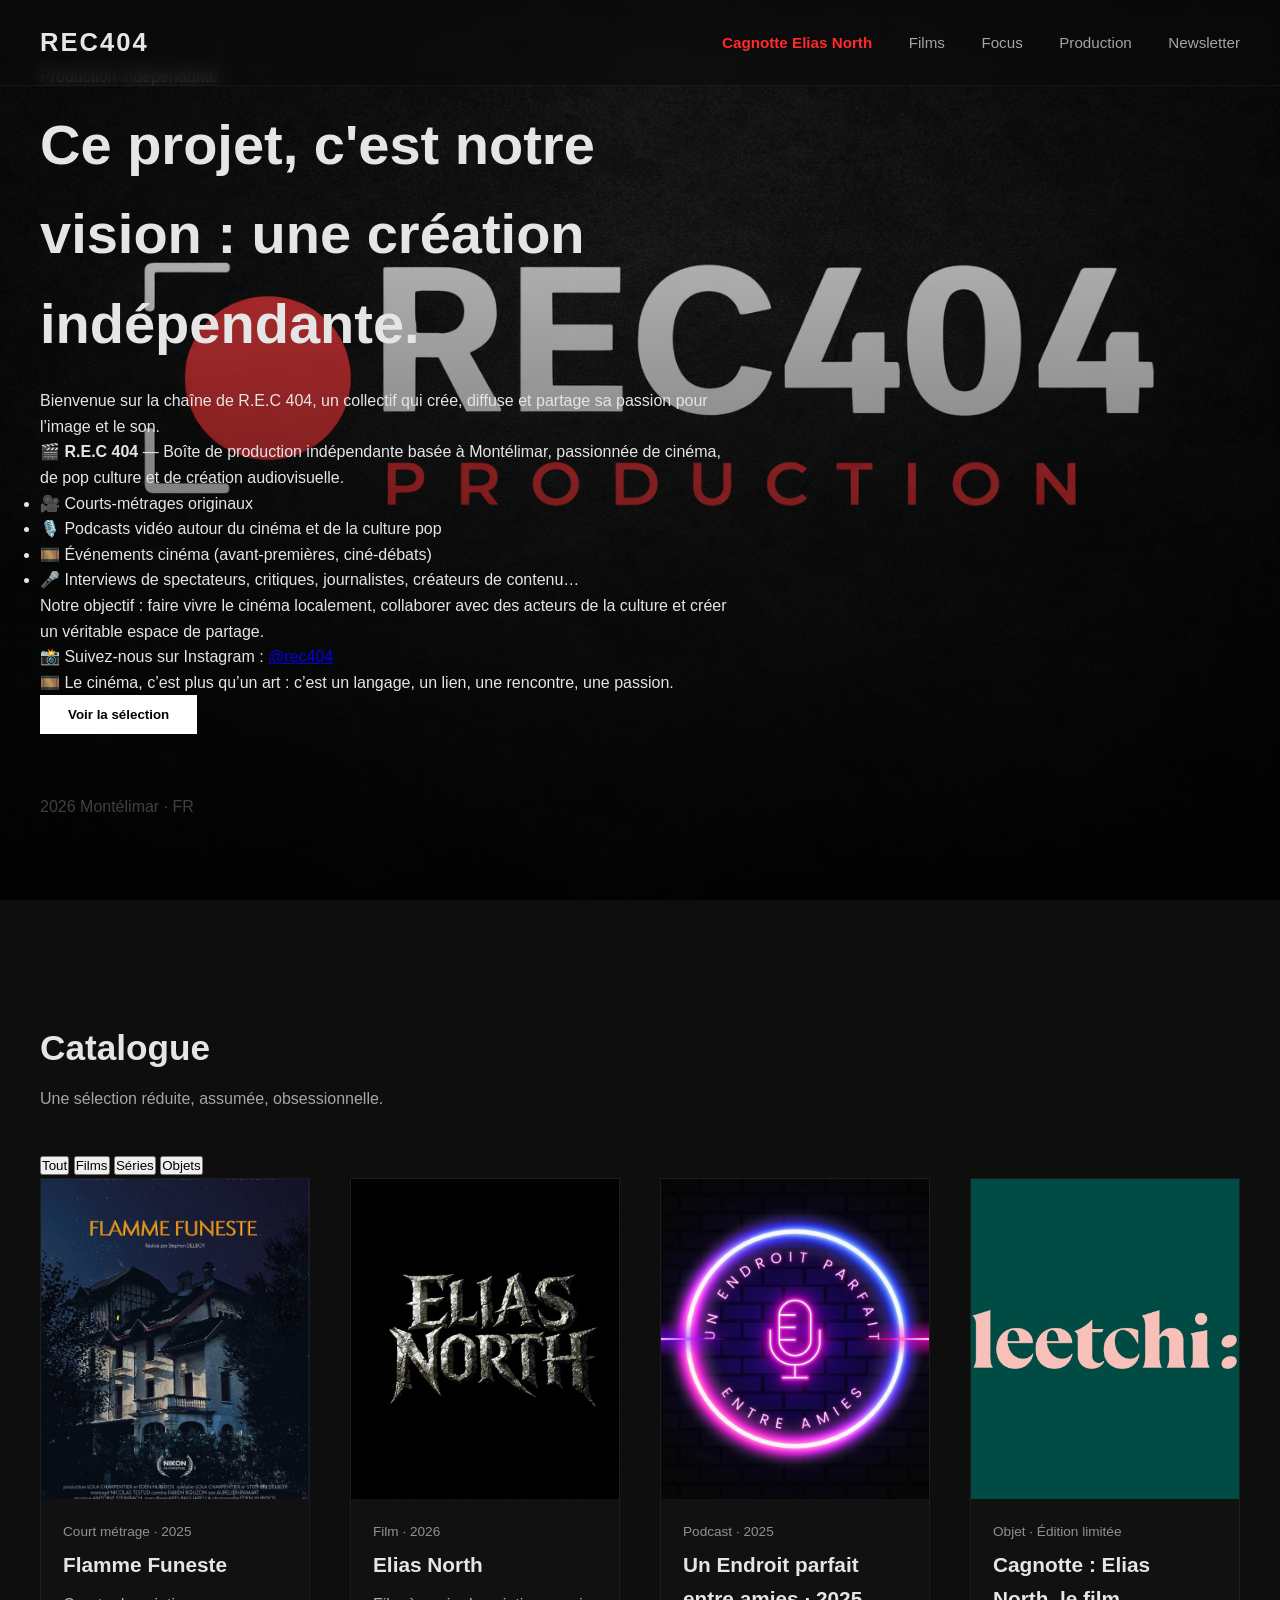
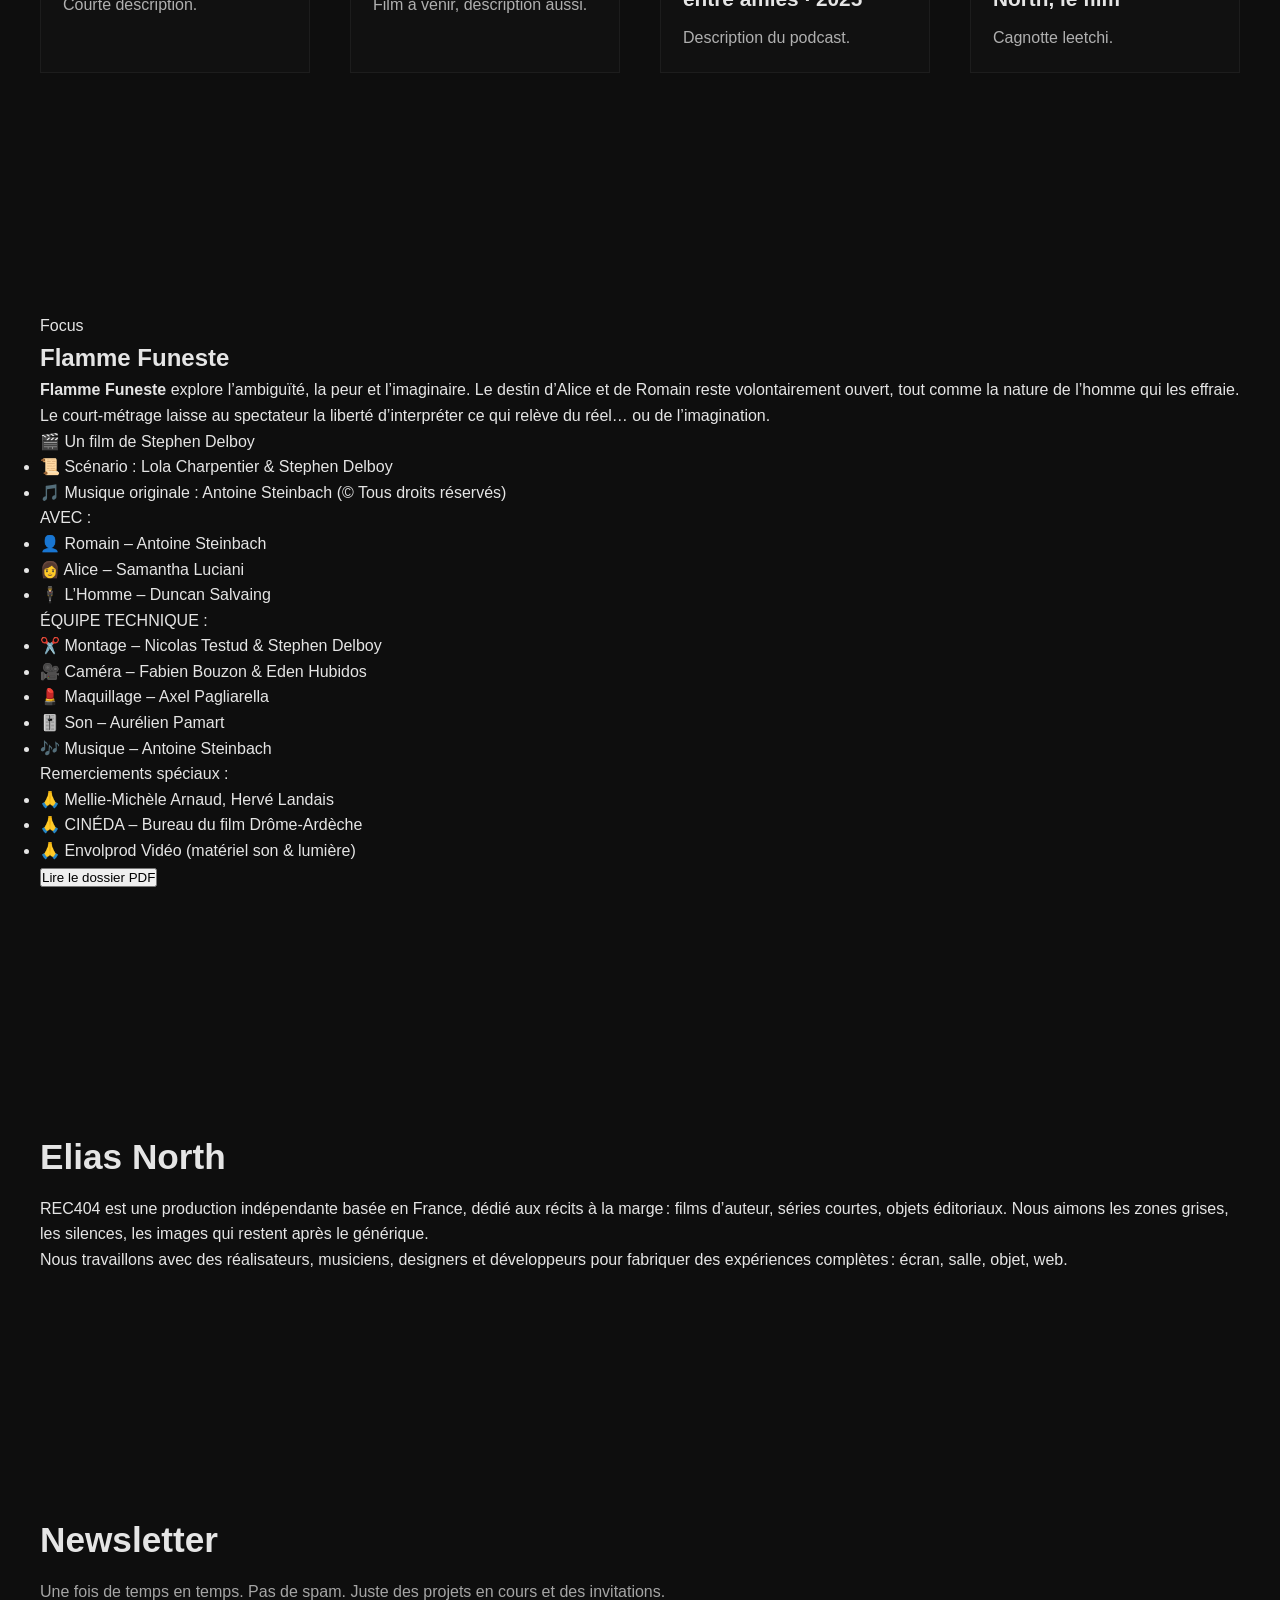
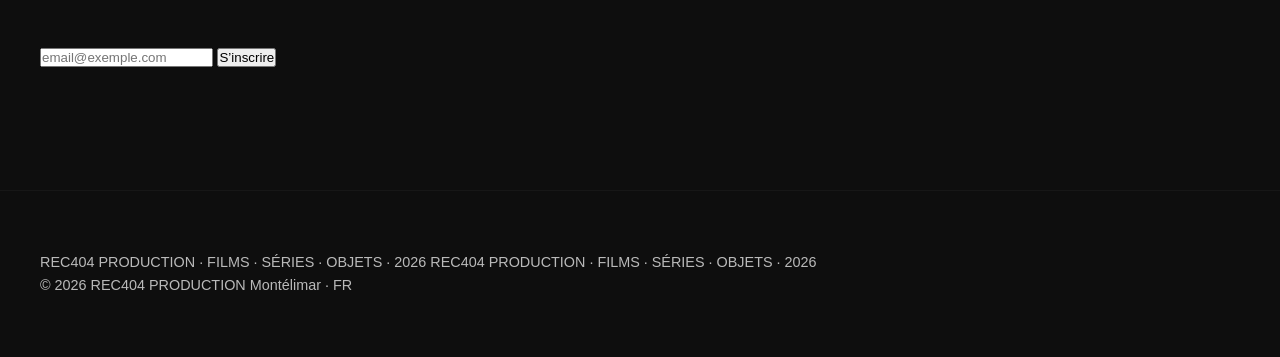
<file: index.html>
<!DOCTYPE html>
<html lang="fr">
<head>
  <meta charset="UTF-8">
  <title>REC404 Production</title>
  <meta name="viewport" content="width=device-width, initial-scale=1">

  <!-- CSS -->
  <link rel="stylesheet" href="/static/css/style.css">

  <!-- JS -->
  <script src="/static/js/script.js" defer></script>
</head>

<body>
  <header class="site-header">
    <div class="site-header__logo">REC404</div>
    <nav class="site-header__nav">
   <a href="https://www.leetchi.com/c/the-story-of-elias-north-1937752?utm_source=native&utm_medium=social_sharing&utm_campaign=pot" target="_blank" class="nav-cagnotte">Cagnotte Elias North</a>
      <a href="#films">Films</a>
      <a href="#features">Focus</a>
      <a href="#about">Production</a>
      <a href="#newsletter">Newsletter</a>
    </nav>
  </header>

  <main>
    <!-- HERO -->
<section class="hero">
  <div class="hero__overlay"></div>

  <div class="hero__content">
    <p class="hero__tagline">Production indépendante</p>

    <h1 class="hero__title">
      Ce projet, c'est notre vision : une création indépendante.
    </h1>

    <div class="hero__textblock">
      <p>
        Bienvenue sur la chaîne de R.E.C 404, un collectif qui crée, diffuse et partage
        sa passion pour l’image et le son.
      </p>
      <p>
        🎬 <strong>R.E.C 404</strong> — Boîte de production indépendante basée à Montélimar, passionnée de cinéma, de pop culture et de création audiovisuelle.
      </p>

      <ul class="hero__list">
        <li>🎥 Courts-métrages originaux</li>
        <li>🎙️ Podcasts vidéo autour du cinéma et de la culture pop</li>
        <li>🎞️ Événements cinéma (avant-premières, ciné-débats)</li>
        <li>🎤 Interviews de spectateurs, critiques, journalistes, créateurs de contenu…</li>
      </ul>

      <p>
        Notre objectif : faire vivre le cinéma localement, collaborer avec des acteurs
        de la culture et créer un véritable espace de partage.
      </p>

      <p class="hero__instagram">
        📸 Suivez-nous sur Instagram :
        <a href="https://www.instagram.com/rec404_off/" target="_blank">@rec404</a>
      </p>

      <p class="hero__quote">
        🎞️ Le cinéma, c’est plus qu’un art : c’est un langage, un lien, une rencontre, une passion.
      </p>
    </div>

    <button class="hero__cta" data-scroll="#films">Voir la sélection</button>
  </div>

  <div class="hero__meta">
    <span>2026</span>
    <span>Montélimar · FR</span>
  </div>
</section>


    <!-- SECTION FILMS -->
    <section id="films" class="section section--padded">
      <div class="section__header">
        <h2 class="section__title">Catalogue</h2>
        <p class="section__subtitle">Une sélection réduite, assumée, obsessionnelle.</p>
      </div>

      <div class="filters">
        <button class="filters__btn is-active" data-filter="all">Tout</button>
        <button class="filters__btn" data-filter="film">Films</button>
        <button class="filters__btn" data-filter="serie">Séries</button>
        <button class="filters__btn" data-filter="other">Objets</button>
      </div>

      <div class="grid grid--projects">

        <!-- CARD 1 -->
        <article class="card" data-type="film">
          <div class="card__image" style="background-image:url('/static/images/flamme-funeste.jpeg');"></div>
          <div class="card__body">
            <p class="card__meta">Court métrage · 2025</p>
            <h3 class="card__title">Flamme Funeste</h3>
            <p class="card__desc">
              Courte description.
            </p>
          </div>
        </article>

        <!-- CARD 2 -->
        <article class="card" data-type="film">
          <div class="card__image" style="background-image:url('/static/images/elias-north.jpeg');"></div>
          <div class="card__body">
            <p class="card__meta">Film · 2026</p>
            <h3 class="card__title">Elias North</h3>
            <p class="card__desc">
              Film à venir, description aussi.
            </p>
          </div>
        </article>

        <!-- CARD 3 -->
        <article class="card" data-type="serie">
          <div class="card__image" style="background-image:url('/static/images/podcast.jpeg');"></div>
          <div class="card__body">
            <p class="card__meta">Podcast · 2025</p>
            <h3 class="card__title">Un Endroit parfait entre amies · 2025</h3>
            <p class="card__desc">
              Description du podcast.
            </p>
          </div>
        </article>

      <!-- CARD 4 -->
<a href="https://www.leetchi.com/c/the-story-of-elias-north-1937752?utm_source=native&utm_medium=social_sharing&utm_campaign=pot" 
   target="_blank" 
   class="card card--link" 
   data-type="other">

    <div class="card__image" style="background-image:url('/static/images/leetchi.jpeg');"></div>

    <div class="card__body">
        <p class="card__meta">Objet · Édition limitée</p>
        <h3 class="card__title">Cagnotte : Elias North, le film</h3>
        <p class="card__desc">
            Cagnotte leetchi.
        </p>
    </div>

</a>

      </div>
    </section>

    <!-- FEATURE -->
<section id="features" class="section section--feature">
  <div class="feature feature--enhanced">

    <div class="feature__media" style="background-image:url('/static/images/rec404.jpeg');"></div>

    <div class="feature__content">
      <p class="feature__label">Focus</p>

      <h2 class="feature__title">Flamme Funeste</h2>

      <div class="feature__textblock">

        <p>
          <strong>Flamme Funeste</strong> explore l’ambiguïté, la peur et l’imaginaire.  
          Le destin d’Alice et de Romain reste volontairement ouvert, tout comme la nature
          de l’homme qui les effraie.  
          Le court-métrage laisse au spectateur la liberté d’interpréter ce qui relève
          du réel… ou de l’imagination.
        </p>

        <p class="feature__credits-title">🎬 Un film de Stephen Delboy</p>

        <ul class="feature__credits">
          <li>📜 Scénario : Lola Charpentier & Stephen Delboy</li>
          <li>🎵 Musique originale : Antoine Steinbach (© Tous droits réservés)</li>
        </ul>

        <p class="feature__subheading">AVEC :</p>
        <ul class="feature__cast">
          <li>👤 Romain – Antoine Steinbach</li>
          <li>👩 Alice – Samantha Luciani</li>
          <li>🕴️ L’Homme – Duncan Salvaing</li>
        </ul>

        <p class="feature__subheading">ÉQUIPE TECHNIQUE :</p>
        <ul class="feature__team">
          <li>✂️ Montage – Nicolas Testud & Stephen Delboy</li>
          <li>🎥 Caméra – Fabien Bouzon & Eden Hubidos</li>
          <li>💄 Maquillage – Axel Pagliarella</li>
          <li>🎚️ Son – Aurélien Pamart</li>
          <li>🎶 Musique – Antoine Steinbach</li>
        </ul>

        <p class="feature__subheading">Remerciements spéciaux :</p>
        <ul class="feature__thanks">
          <li>🙏 Mellie-Michèle Arnaud, Hervé Landais</li>
          <li>🙏 CINÉDA – Bureau du film Drôme-Ardèche</li>
          <li>🙏 Envolprod Vidéo (matériel son & lumière)</li>
        </ul>

      </div>

      <button class="feature__cta">Lire le dossier PDF</button>
    </div>
  </div>
</section>


    <!-- ABOUT -->
    <section id="about" class="section section--padded">
      <div class="section__header">
        <h2 class="section__title">Elias North</h2>
      </div>
      <div class="about">
        <p>
          REC404 est une production indépendante basée en France, dédié aux récits à la marge :
          films d’auteur, séries courtes, objets éditoriaux. Nous aimons les zones grises,
          les silences, les images qui restent après le générique.
        </p>
        <p>
          Nous travaillons avec des réalisateurs, musiciens, designers et développeurs
          pour fabriquer des expériences complètes : écran, salle, objet, web.
        </p>
      </div>
    </section>

    <!-- NEWSLETTER -->
    <section id="newsletter" class="section section--padded section--border-top">
      <div class="newsletter">
        <div class="newsletter__intro">
          <h2 class="section__title">Newsletter</h2>
          <p class="section__subtitle">
            Une fois de temps en temps. Pas de spam. Juste des projets en cours et des invitations.
          </p>
        </div>
        <form class="newsletter__form">
          <input type="email" placeholder="email@exemple.com" required>
          <button type="submit">S’inscrire</button>
        </form>
      </div>
    </section>
  </main>

  <footer class="site-footer">
    <div class="site-footer__marquee">
      <span>REC404 PRODUCTION · FILMS · SÉRIES · OBJETS · 2026</span>
      <span>REC404 PRODUCTION · FILMS · SÉRIES · OBJETS · 2026</span>
    </div>
    <div class="site-footer__bottom">
      <span>© 2026 REC404 PRODUCTION</span>
      <span>Montélimar · FR</span>
    </div>
  </footer>

</body>
</html>
</file>
<file: static/css/style.css>
/* ------------------------------
   RESET MINIMAL
------------------------------ */
* {
  margin: 0;
  padding: 0;
  box-sizing: border-box;
}

body {
  font-family: "Inter", sans-serif;
  background: #0e0e0e;
  color: #e5e5e5;
  line-height: 1.6;
}

/* ------------------------------
   HEADER
------------------------------ */
.site-header {
  position: fixed;
  top: 0;
  left: 0;
  width: 100%;
  padding: 22px 40px;
  display: flex;
  justify-content: space-between;
  align-items: center;
  background: rgba(10,10,10,0.6);
  backdrop-filter: blur(8px);
  z-index: 1000;
  border-bottom: 1px solid rgba(255,255,255,0.05);
}

.site-header__logo {
  font-size: 1.6rem;
  font-weight: 700;
  letter-spacing: 2px;
}

.site-header__nav a {
  margin-left: 32px;
  text-decoration: none;
  color: #e5e5e5;
  font-size: 0.95rem;
  opacity: 0.7;
  transition: 0.3s;
}

.site-header__nav a:hover {
  opacity: 1;
}
/* Style spécial pour le lien Cagnotte */
.nav-cagnotte {
  color: #ff2b2b !important;  /* 🔥 force le rouge */
  font-weight: 700;
  opacity: 1 !important;      /* 🔥 sinon le gris transparent reste */
}



/* ------------------------------
   HERO
------------------------------ */
.hero {
  height: 100vh;
  background: url('/static/images/rec404.jpeg') center/cover no-repeat;
  position: relative;
  display: flex;
  flex-direction: column;
  justify-content: flex-end;
  padding: 80px 40px;
}

.hero__overlay {
  position: absolute;
  inset: 0;
  background: linear-gradient(to top, rgba(0,0,0,0.8), rgba(0,0,0,0.1));
}

.hero__content {
  position: relative;
  max-width: 700px;
  margin-bottom: 60px;
}

.hero__tagline {
  font-size: 1rem;
  opacity: 0.7;
  margin-bottom: 10px;
}

.hero__title {
  font-size: 3.5rem;
  font-weight: 700;
  margin-bottom: 20px;
}

.hero__subtitle {
  font-size: 1.2rem;
  opacity: 0.8;
  margin-bottom: 30px;
}

.hero__cta {
  padding: 12px 28px;
  background: #ffffff;
  color: #000;
  border: none;
  font-weight: 600;
  cursor: pointer;
  transition: 0.3s;
}

.hero__cta:hover {
  background: #e5e5e5;
}

/* ------------------------------
   SECTIONS
------------------------------ */
.section {
  padding: 120px 40px;
}

.section__title {
  font-size: 2.2rem;
  margin-bottom: 10px;
}

.section__subtitle {
  opacity: 0.7;
  margin-bottom: 40px;
}

/* ------------------------------
   GRID PROJECTS
------------------------------ */
.grid--projects {
  display: grid;
  grid-template-columns: repeat(auto-fill, minmax(260px, 1fr));
  gap: 40px;
}

.card {
  background: #111;
  border: 1px solid rgba(255,255,255,0.05);
  transition: 0.3s;
}

.card:hover {
  transform: translateY(-4px);
  border-color: rgba(255,255,255,0.15);
}

.card__image {
  height: 320px;
  background-size: cover;
  background-position: center;
}

.card__body {
  padding: 22px;
}

.card__meta {
  font-size: 0.85rem;
  opacity: 0.6;
  margin-bottom: 6px;
}

.card__title {
  font-size: 1.3rem;
  margin-bottom: 10px;
}

.card__desc {
  opacity: 0.75;
}

.card--link {
  text-decoration: none;
  color: inherit;
  display: block;
}

.card--link:hover {
  transform: scale(1.02);
  transition: 0.2s ease;
}

/* ------------------------------
   FOOTER
------------------------------ */
.site-footer {
  padding: 60px 40px;
  border-top: 1px solid rgba(255,255,255,0.05);
  opacity: 0.8;
  font-size: 0.9rem;
}
</file>
